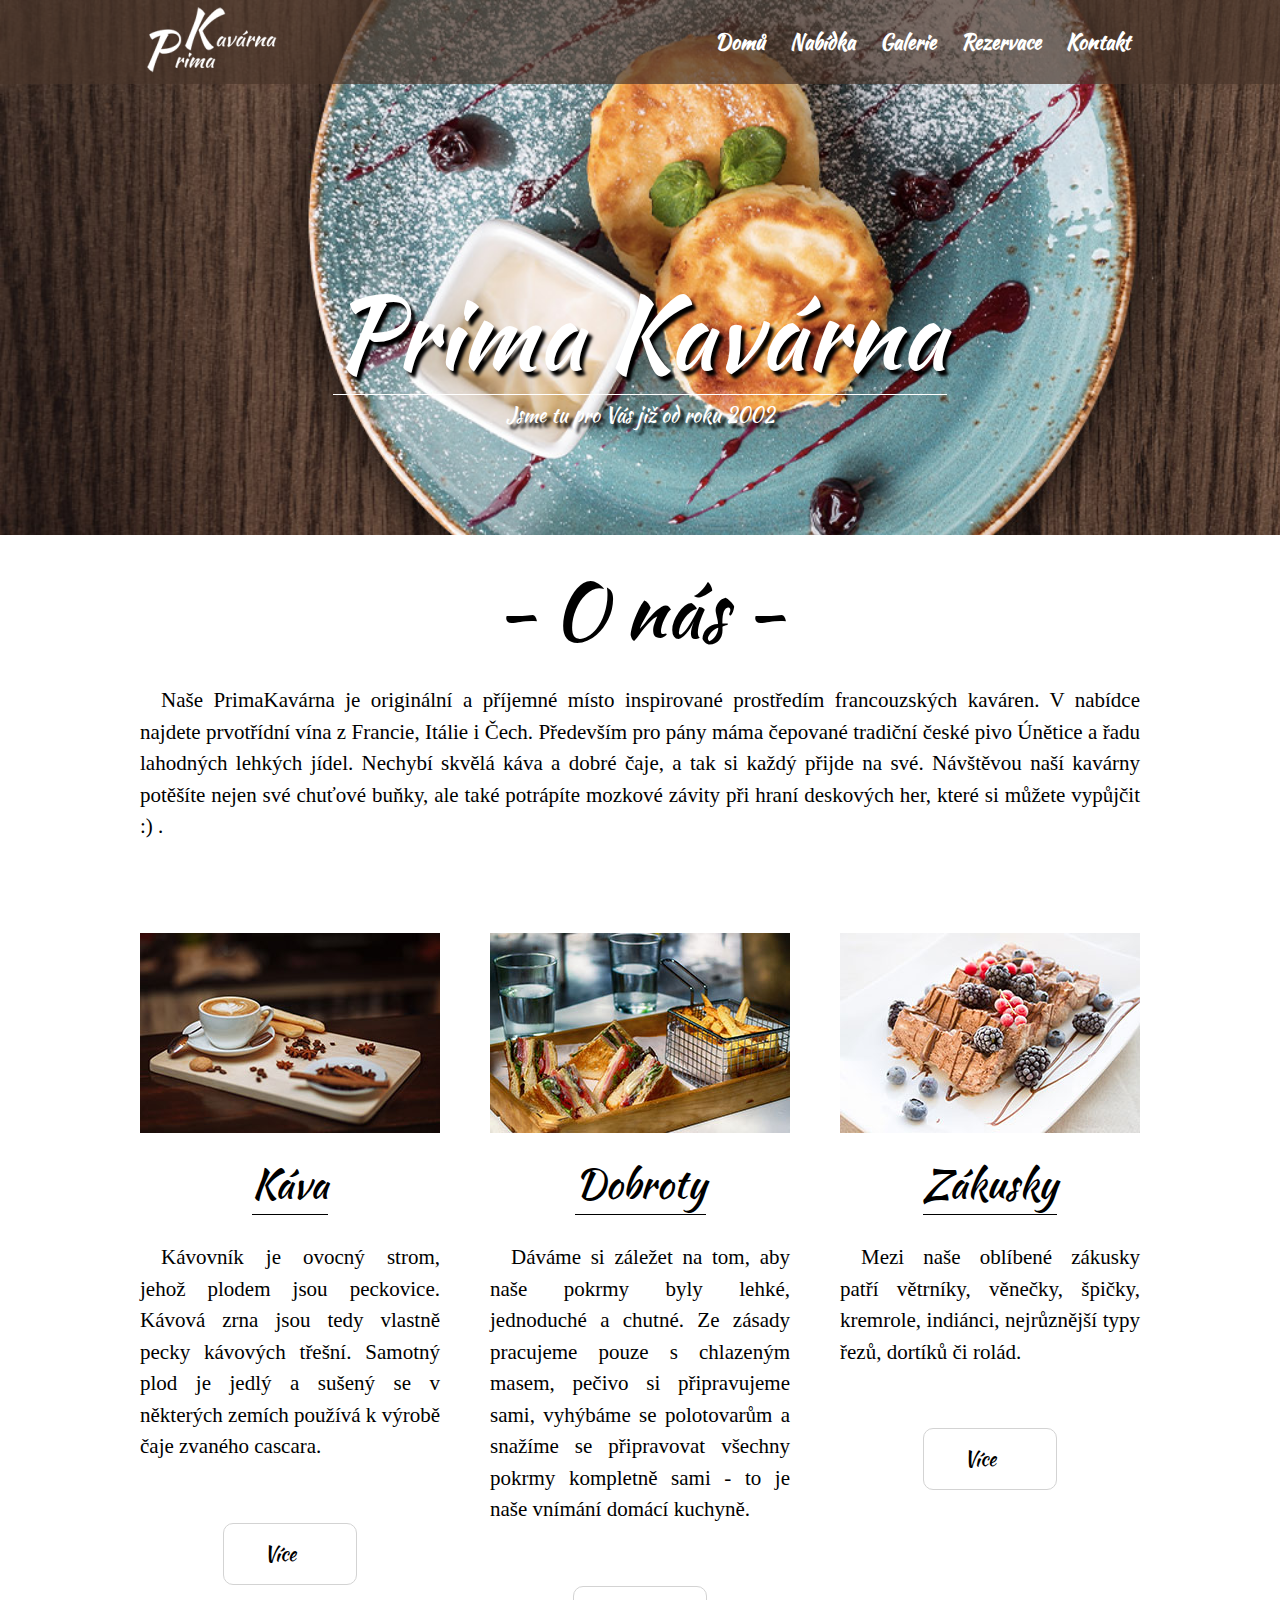
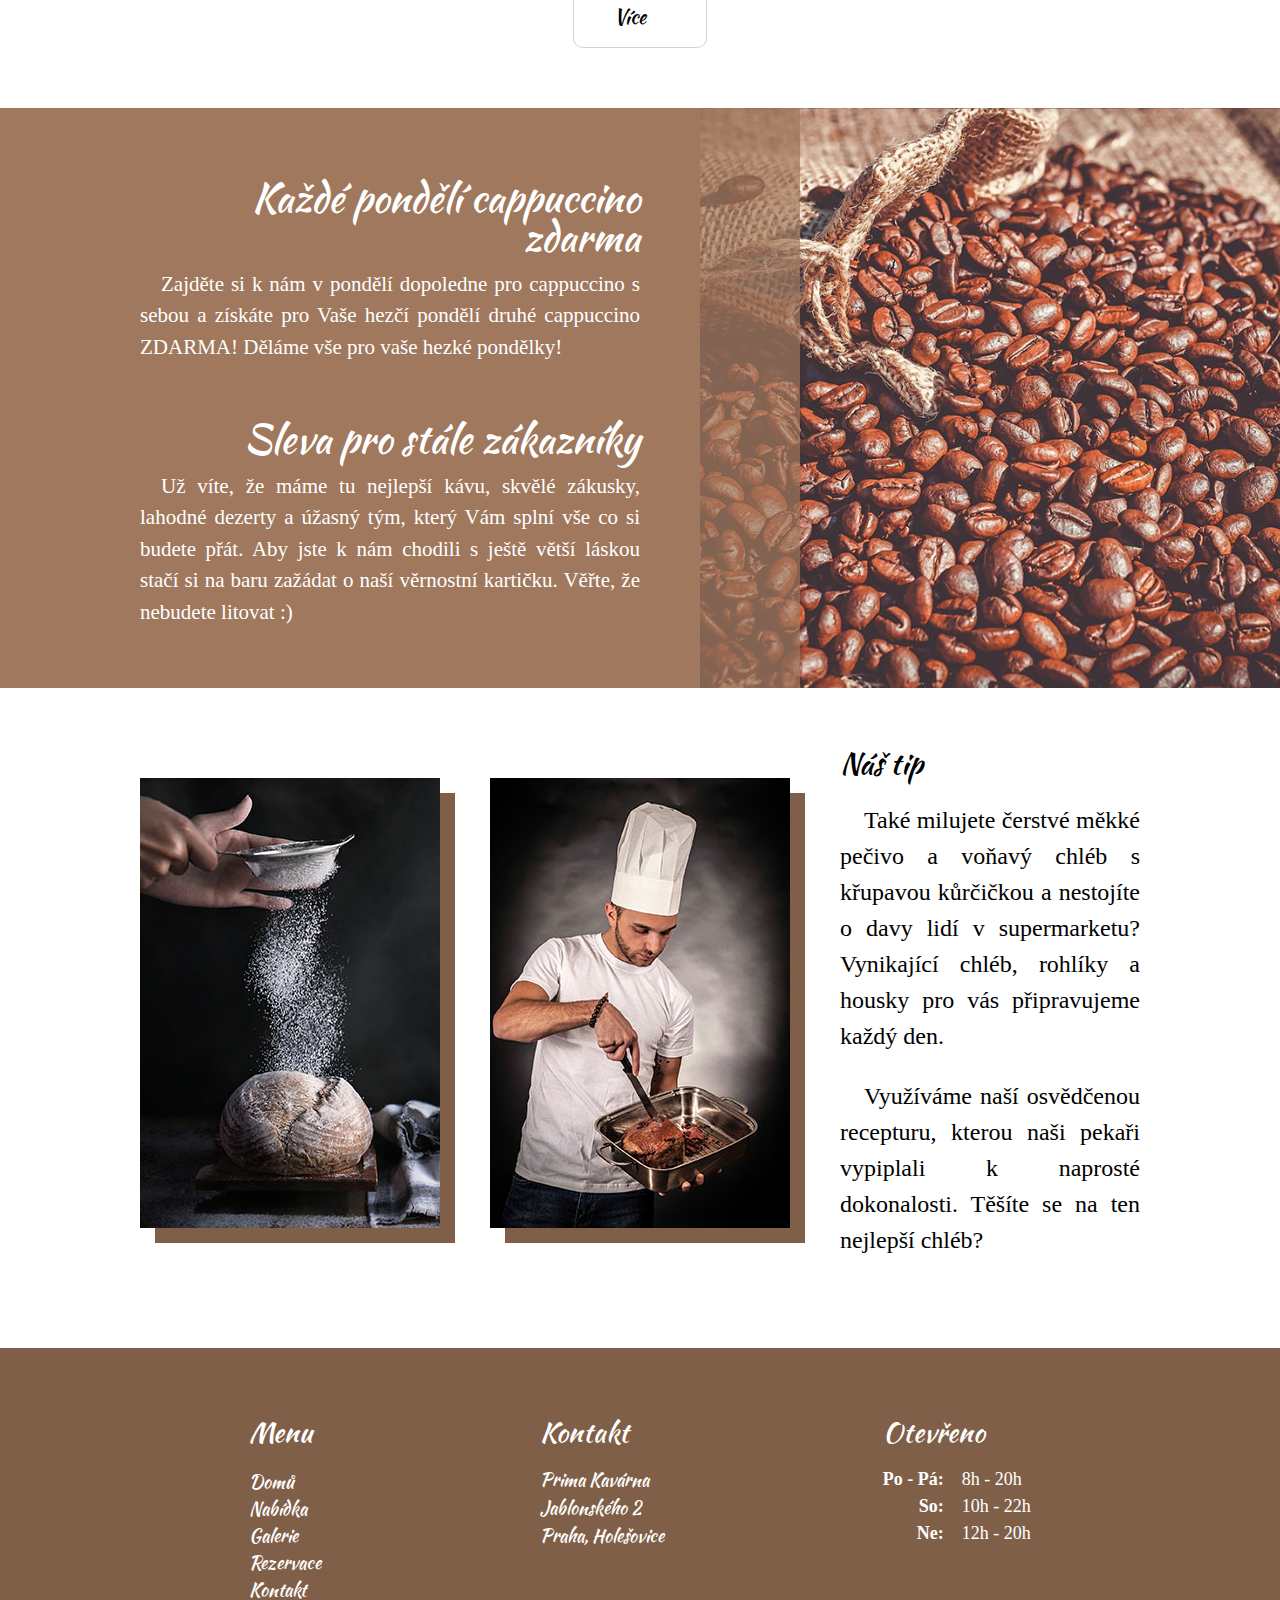
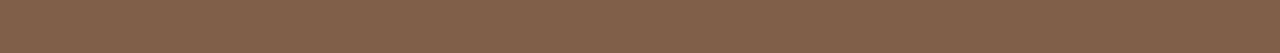
<file: index.html>
<!DOCTYPE html>
<html lang="cs">

<head>
    <meta charset="UTF-8">
    <meta name="viewport" content="width=device-width, initial-scale=1.0">
    <title>PrimaKavárna</title>
    <link rel="stylesheet" href="css/reset.css">
    <link rel="stylesheet" href="css/style.css">
    <link rel="stylesheet" href="css/header.css">
    <link rel="stylesheet" href="css/section.css">
    <link rel="stylesheet" href="css/footer.css">


    <link rel="preconnect" href="https://fonts.googleapis.com">
    <link rel="preconnect" href="https://fonts.gstatic.com" crossorigin>
    <link href="https://fonts.googleapis.com/css2?family=Kaushan+Script&display=swap" rel="stylesheet">
    <link rel="stylesheet" href="https://cdnjs.cloudflare.com/ajax/libs/font-awesome/6.5.1/css/all.min.css"
        integrity="sha512-DTOQO9RWCH3ppGqcWaEA1BIZOC6xxalwEsw9c2QQeAIftl+Vegovlnee1c9QX4TctnWMn13TZye+giMm8e2LwA=="
        crossorigin="anonymous" referrerpolicy="no-referrer" />
    <link rel="shortcut icon" href="../primakavarna/img/galerie1/favicon.png" type="image/x-icon">

</head>

<body>
    <header>
        <menu>
            <div class="container">
                <a href="./index.html" class="logo">
                    <img src="img/galerie1/logo.png" alt="logoprimakavarna" width="142" height="80">
                </a>
                <nav>
                    <ul>
                        <li><a href="./index.html">Domů</a></li>
                        <li><a href="./nabidka.html">Nabídka</a></li>
                        <li><a href="./galerie.html">Galerie</a></li>
                        <li><a href="./rezervace.html">Rezervace</a></li>
                        <li><a href="./kontakt.html">Kontakt</a></li>
                    </ul>

                    <div class="mobile-nav-back"></div>
                    <a class="mobile-nav-icon jq--nav-icon"><img class="" src="img/hamburger.png" alt="hamburger" width="80" height="60"></a>


                </nav>
            </div>
        </menu>

        <div class="nadpis">
            <h2>Prima Kavárna</h2>
            <h3>Jsme tu pro Vás již od roku 2002</h3>
            <div class="social">
                <a href="https://www.facebook.com/FIRMA" target="_blank"><i class="fa-brands fa-facebook"></i></a>
                <a href="https://www.instagram.com/FIRMA" target="_blank"><i class="fa-brands fa-instagram"></i></a>
                <a href="https://www.youtube.com/FIRMA" target="_blank"><i class="fa-brands fa-youtube"></i></a>
            </div>
        </div>
    </header>

    <section>
        <div class="domu">
            <div class="onas">
                <div class="container">
                    <h1>- O nás -</h1>
                    <p>Naše PrimaKavárna je originální a příjemné místo inspirované prostředím francouzských kaváren. V
                        nabídce najdete prvotřídní vína z Francie, Itálie i Čech. Především pro pány máma čepované
                        tradiční
                        české pivo Únětice a řadu lahodných lehkých jídel. Nechybí skvělá káva a dobré čaje, a tak si
                        každý
                        přijde na své. Návštěvou naší kavárny potěšíte nejen své chuťové buňky, ale také potrápíte
                        mozkové
                        závity při hraní deskových her, které si můžete vypůjčit :) .</p>
                    <div class="boxy">
                        <div class="karta">
                            <img src="img/galerie1/pribeh-kava.jpg" alt="Káva" width="300" height="200">
                            <div class="text">
                                <h2>Káva</h2>
                                <p>Kávovník je ovocný strom, jehož plodem jsou peckovice. Kávová zrna jsou tedy vlastně
                                    pecky kávových třešní. Samotný plod je jedlý a sušený se v některých zemích používá
                                    k
                                    výrobě čaje zvaného cascara.</p>
                                <a href="nabidka.html">Více <i class="fa-solid fa-angles-right"></i></a>
                            </div>
                        </div>
                        <div class="karta">
                            <img src="img/galerie1/pribeh-dobroty.jpg" alt="Dobroty" width="300" height="200">
                            <div class="text">
                                <h2>Dobroty</h2>
                                <p>Dáváme si záležet na tom, aby naše pokrmy byly lehké, jednoduché a chutné. Ze zásady
                                    pracujeme pouze s chlazeným masem, pečivo si připravujeme sami, vyhýbáme se
                                    polotovarům a snažíme se připravovat všechny pokrmy kompletně sami - to je naše
                                    vnímání domácí kuchyně.</p>
                                <a href="nabidka.html">Více <i class="fa-solid fa-angles-right"></i></a>
                            </div>
                        </div>
                        <div class="karta">
                            <img src="img/galerie1/pribeh-zakusky.jpg" alt="Zákusky" width="300" height="200">
                            <div class="text">
                                <h2>Zákusky</h2>
                                <p>Mezi naše oblíbené zákusky patří větrníky, věnečky, špičky, kremrole, indiánci,
                                    nejrůznější typy řezů, dortíků či rolád.</p>
                                <a href="nabidka.html">Více <i class="fa-solid fa-angles-right"></i></a>
                            </div>
                        </div>
                    </div>
                </div>
            </div>

            <div class="akce">
                <div class="levy">
                    <div class="boxy">
                        <div class="box">
                            <h2>Každé pondělí cappuccino zdarma</h2>
                            <p>Zajděte si k nám v pondělí dopoledne pro cappuccino s sebou a získáte pro Vaše hezčí
                                pondělí druhé cappuccino ZDARMA! Děláme vše pro vaše hezké pondělky!</p>
                        </div>
                        <div class="box">
                            <h2>Sleva pro stále zákazníky</h2>
                            <p>Už víte, že máme tu nejlepší kávu, skvělé zákusky, lahodné dezerty a úžasný tým, který
                                Vám splní vše co si budete přát. Aby jste k nám chodili s ještě větší láskou stačí si na
                                baru zažádat o naší věrnostní kartičku. Věřte, že nebudete litovat :)</p>
                        </div>
                    </div>
                </div>
                <div class="pravy">
                    <div class="lista">

                    </div>
                </div>
            </div>

            <div class="tip">
                <div class="container">
                    <div class="fotky">
                        <img src="img/galerie1/tip-chleba.jpg" alt="chleba" width="300" height="450">
                        <img src="img/galerie1/tip-vareni.jpg" alt="vareni" width="300" height="450">
                    </div>

                    <div class="text">
                        <h2>Náš tip</h2>
                        <p>
                            Také milujete čerstvé měkké pečivo a voňavý chléb s křupavou kůrčičkou a nestojíte o davy
                            lidí v supermarketu? Vynikající chléb, rohlíky a housky pro vás připravujeme každý den.
                        </p>
                        <p> Využíváme naší osvědčenou recepturu, kterou naši pekaři vypiplali k naprosté dokonalosti.
                            Těšíte se na ten nejlepší chléb?</p>
                    </div>
                </div>
            </div>
        </div>
    </section>

    <footer>
        <div class="container">
            <nav>
                <h3>Menu</h3>
                <ul>
                    <li><a href="./index.html">Domů</a></li>
                    <li><a href="./nabidka.html">Nabídka</a></li>
                    <li><a href="./galerie.html">Galerie</a></li>
                    <li><a href="./rezervace.html">Rezervace</a></li>
                    <li><a href="./kontakt.html">Kontakt</a></li>
                </ul>
            </nav>

            <div class="kontakt">
                <h3>Kontakt</h3>
                <address>
                    <a href="https://mapy.cz/s/pobarojoka" target="_blank">
                        Prima Kavárna<br>
                        Jablonského 2<br>
                        Praha, Holešovice
                    </a>
                </address>
            </div>

            <div class="otevreno">
                <h3>Otevřeno</h3>
                <table>
                    <tr>
                        <th>Po - Pá:</th>
                        <td>8h - 20h</td>
                    </tr>
                    <tr>
                        <th>So:</th>
                        <td>10h - 22h</td>
                    </tr>
                    <tr>
                        <th>Ne:</th>
                        <td>12h - 20h</td>
                    </tr>
                </table>
            </div>
        </div>
    </footer>
</body>

</html>
</file>
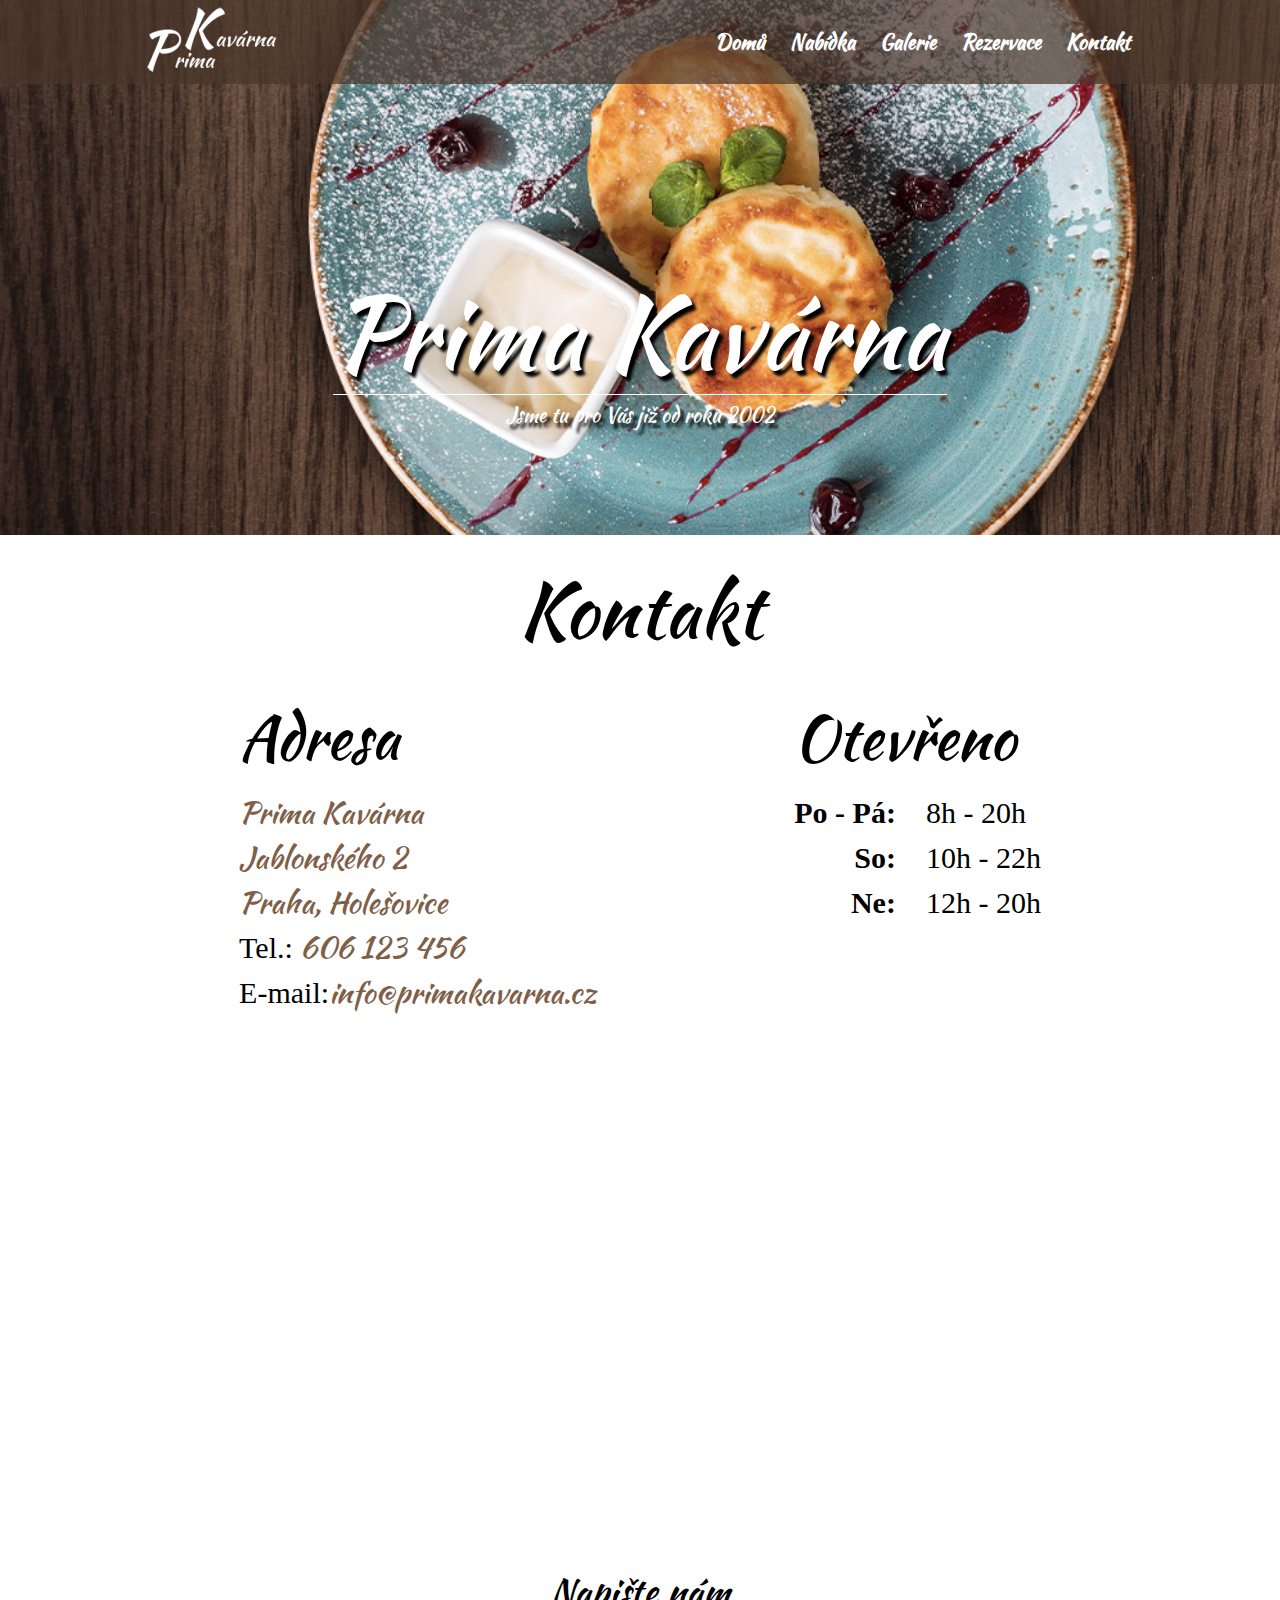
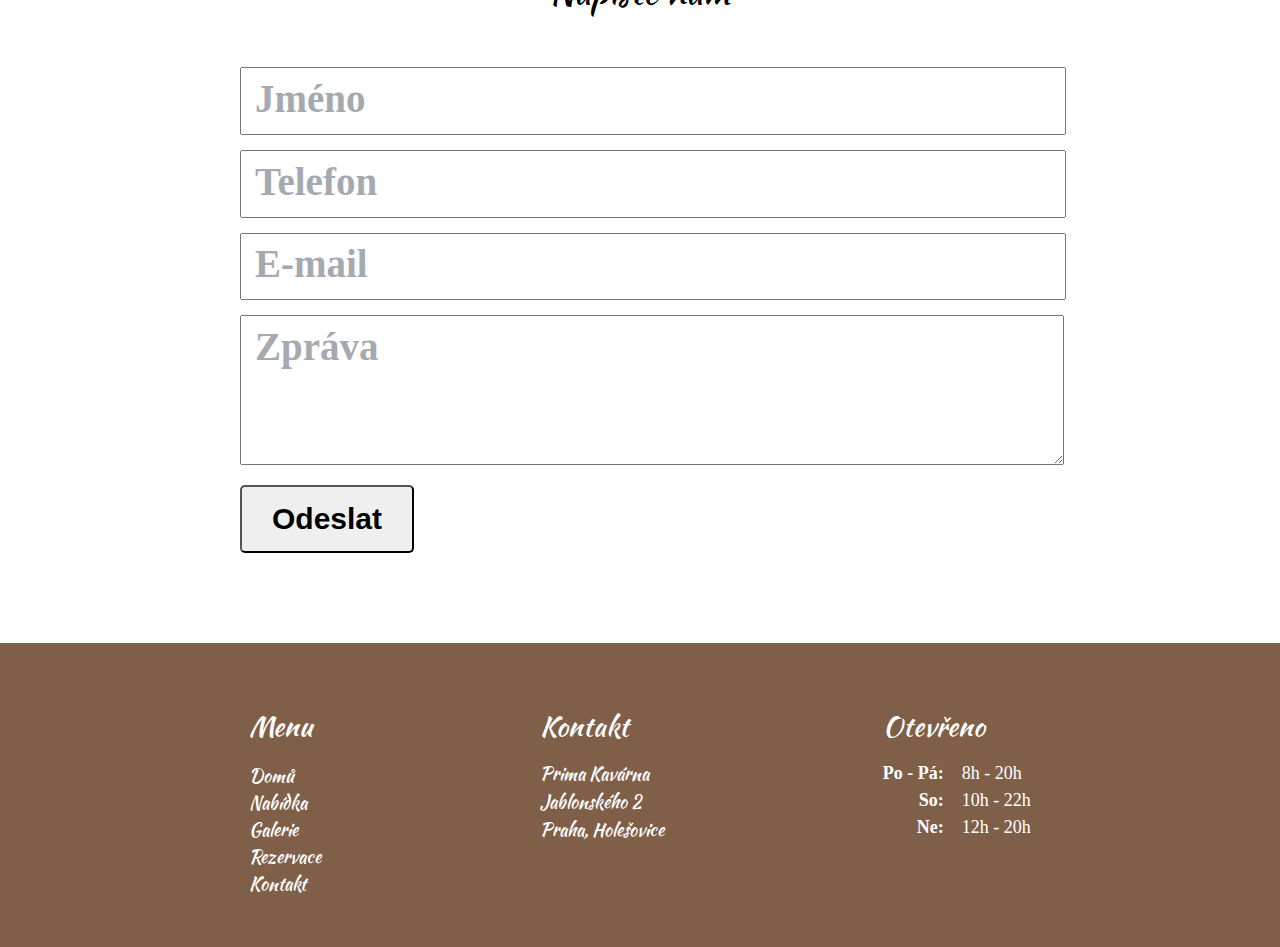
<file: kontakt.html>
<!DOCTYPE html>
<html lang="cs">

<head>
    <meta charset="UTF-8">
    <meta name="viewport" content="width=device-width, initial-scale=1.0">
    <title>Kontakt - PrimaKavárna</title>
    <link rel="stylesheet" href="css/reset.css">
    <link rel="stylesheet" href="css/style.css">
    <link rel="stylesheet" href="css/header.css">
    <link rel="stylesheet" href="css/section.css">
    <link rel="stylesheet" href="css/footer.css">


    <link rel="preconnect" href="https://fonts.googleapis.com">
    <link rel="preconnect" href="https://fonts.gstatic.com" crossorigin>
    <link href="https://fonts.googleapis.com/css2?family=Kaushan+Script&display=swap" rel="stylesheet">
    <link rel="stylesheet" href="https://cdnjs.cloudflare.com/ajax/libs/font-awesome/6.5.1/css/all.min.css"
        integrity="sha512-DTOQO9RWCH3ppGqcWaEA1BIZOC6xxalwEsw9c2QQeAIftl+Vegovlnee1c9QX4TctnWMn13TZye+giMm8e2LwA=="
        crossorigin="anonymous" referrerpolicy="no-referrer" />
    <link rel="shortcut icon" href="../primakavarna/img/galerie1/favicon.png" type="image/x-icon">

    <script src="https://code.jquery.com/jquery-3.7.1.min.js" integrity="sha256-/JqT3SQfawRcv/BIHPThkBvs0OEvtFFmqPF/lYI/Cxo=" crossorigin="anonymous"></script>


    <script src="js/script.js"></script>

</head>

<body>
    <header>
        <menu>
            <div class="container">
                <a href="./index.html" class="logo">
                    <img src="img/galerie1/logo.png" alt="logoprimakavarna" width="142" height="80">
                </a>
                <nav>
                    <ul>
                        <li><a href="./index.html">Domů</a></li>
                        <li><a href="./nabidka.html">Nabídka</a></li>
                        <li><a href="./galerie.html">Galerie</a></li>
                        <li><a href="./rezervace.html">Rezervace</a></li>
                        <li><a href="./kontakt.html">Kontakt</a></li>
                    </ul>

                    <div class="mobile-nav-back"></div>
                    <a class="mobile-nav-icon jq--nav-icon"><img class="" src="img/hamburger.png" alt="hamburger" width="80" height="60"></a>
                </nav>
            </div>
        </menu>

        <div class="nadpis">
            <h2>Prima Kavárna</h2>
            <h3>Jsme tu pro Vás již od roku 2002</h3>
            <div class="social">
                <a href="https://www.facebook.com/FIRMA" target="_blank"><i class="fa-brands fa-facebook"></i></a>
                <a href="https://www.instagram.com/FIRMA" target="_blank"><i class="fa-brands fa-instagram"></i></a>
                <a href="https://www.youtube.com/FIRMA" target="_blank"><i class="fa-brands fa-youtube"></i></a>
            </div>
        </div>
    </header>

    <section>
        <div class="kontakt">

            <div class="info">
                <div class="container">
                    <h1>Kontakt</h1>
                    <div class="informace">
                        <div class="adresa">
                            <h2>Adresa</h2>
                            <address>
                                <a href="https://mapy.cz/s/pobarojoka" target="_blank">
                                    Prima Kavárna<br>
                                    Jablonského 2<br>
                                    Praha, Holešovice
                                </a>

                            </address>
                            <ul class="kontakt">
                                <li><i class="fa-solid fa-phone"></i> Tel.: <a href="tel:606123456">606
                                        123
                                        456</a>
                                </li>
                                <li><i class="fa-solid fa-at"></i> E-mail:<a
                                        href="mailto:rezervace@primakavarna.cz">info@primakavarna.cz</a>
                                </li>
                            </ul>
                        </div>

                        <div class="otevreno">
                            <h2>Otevřeno</h2>
                            <table>
                                <tr>
                                    <th>Po - Pá:</th>
                                    <td>8h - 20h</td>
                                </tr>
                                <tr>
                                    <th>So:</th>
                                    <td>10h - 22h</td>
                                </tr>
                                <tr>
                                    <th>Ne:</th>
                                    <td>12h - 20h</td>
                                </tr>
                            </table>
                        </div>
                    </div>
                </div>
            </div>

            <div class="mapa">
                <iframe
                    src="https://www.google.com/maps/embed?pb=!1m18!1m12!1m3!1d2558.8953083645292!2d14.438478675408694!3d50.10696651203741!2m3!1f0!2f0!3f0!3m2!1i1024!2i768!4f13.1!3m3!1m2!1s0x470b94b58406182b%3A0x1f35b827dff20972!2sJablonsk%C3%A9ho%20640%2F2%2C%20170%2000%20Praha%207-Hole%C5%A1ovice!5e0!3m2!1scs!2scz!4v1706649998325!5m2!1scs!2scz"
                    width="100%" height="450" style="border:0;" allowfullscreen="" loading="lazy"
                    referrerpolicy="no-referrer-when-downgrade"></iframe>
            </div>
            <div class="obsah">
                <div class="container">
                    <h2>Napište nám</h2>
                    <div class="formular">
                        <form>
                            <div class="radka">
                                <input class="prvek" type="text" name="jmeno" id="jmeno" placeholder=" ">
                                <label for="jmeno">Jméno</label>
                            </div>

                            <div class="radka">
                                <input class="prvek" type="text" name="telefon" id="telefon" placeholder=" ">
                                <label for="telefon">Telefon</label>
                            </div>

                            <div class="radka">
                                <input class="prvek" type="text" name="e-mail" id="e-mail" placeholder=" ">
                                <label for="email">E-mail</label>
                            </div>

                            <div class="radka">
                                <textarea class="prvek" name="zprava" id="zprava" placeholder=" " rows="3"></textarea>
                                <label for="zprava">Zpráva</label>
                            </div>

                            <div class="radka">
                                <button>
                                    Odeslat
                                </button>
                            </div>
                        </form>
                    </div>
                </div>
            </div>
        </div>
    </section>

    <footer>
        <div class="container">
            <nav>
                <h3>Menu</h3>
                <ul>
                    <li><a href="./index.html">Domů</a></li>
                    <li><a href="./nabidka.html">Nabídka</a></li>
                    <li><a href="./galerie.html">Galerie</a></li>
                    <li><a href="./rezervace.html">Rezervace</a></li>
                    <li><a href="./kontakt.html">Kontakt</a></li>
                </ul>
            </nav>

            <div class="kontakt">
                <h3>Kontakt</h3>
                <address>
                    <a href="https://mapy.cz/s/pobarojoka" target="_blank">
                        Prima Kavárna<br>
                        Jablonského 2<br>
                        Praha, Holešovice
                    </a>
                </address>
            </div>

            <div class="otevreno">
                <h3>Otevřeno</h3>
                <table>
                    <tr>
                        <th>Po - Pá:</th>
                        <td>8h - 20h</td>
                    </tr>
                    <tr>
                        <th>So:</th>
                        <td>10h - 22h</td>
                    </tr>
                    <tr>
                        <th>Ne:</th>
                        <td>12h - 20h</td>
                    </tr>
                </table>
            </div>
        </div>
    </footer>
</body>

</html>
</file>
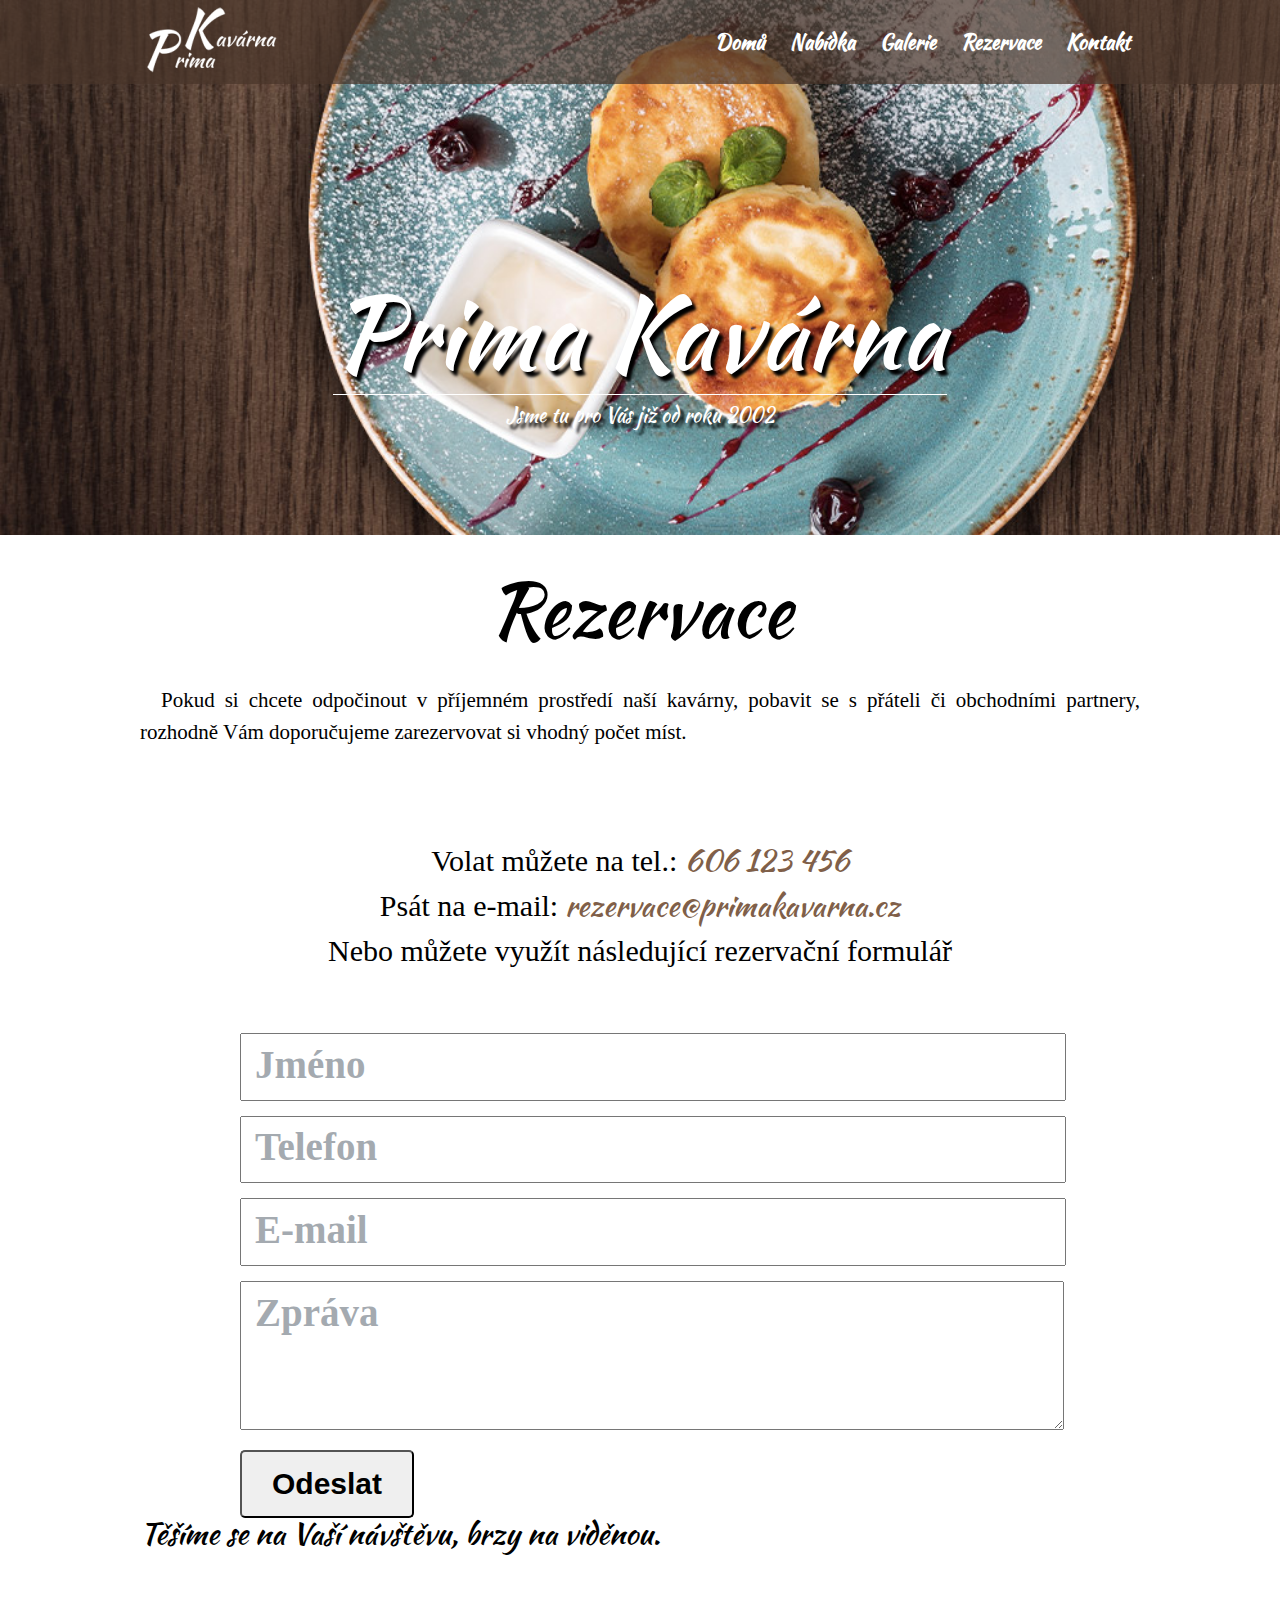
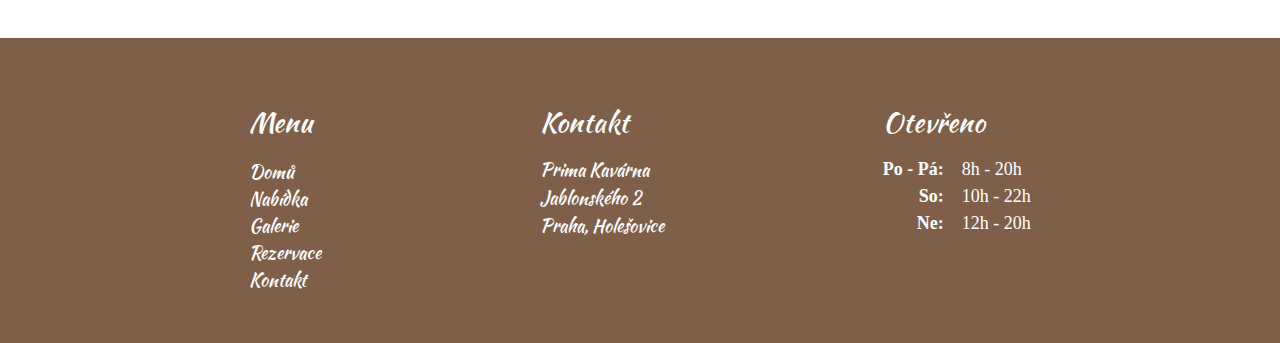
<file: rezervace.html>
<!DOCTYPE html>
<html lang="cs">

<head>
    <meta charset="UTF-8">
    <meta name="viewport" content="width=device-width, initial-scale=1.0">
    <title>PrimaKavárna</title>
    <link rel="stylesheet" href="css/reset.css">
    <link rel="stylesheet" href="css/style.css">
    <link rel="stylesheet" href="css/header.css">
    <link rel="stylesheet" href="css/section.css">
    <link rel="stylesheet" href="css/footer.css">


    <link rel="preconnect" href="https://fonts.googleapis.com">
    <link rel="preconnect" href="https://fonts.gstatic.com" crossorigin>
    <link href="https://fonts.googleapis.com/css2?family=Kaushan+Script&display=swap" rel="stylesheet">
    <link rel="stylesheet" href="https://cdnjs.cloudflare.com/ajax/libs/font-awesome/6.5.1/css/all.min.css"
        integrity="sha512-DTOQO9RWCH3ppGqcWaEA1BIZOC6xxalwEsw9c2QQeAIftl+Vegovlnee1c9QX4TctnWMn13TZye+giMm8e2LwA=="
        crossorigin="anonymous" referrerpolicy="no-referrer" />
    <link rel="shortcut icon" href="../primakavarna/img/galerie1/favicon.png" type="image/x-icon">

</head>

<body>
    <header>
        <menu>
            <div class="container">
                <a href="./index.html" class="logo">
                    <img src="img/galerie1/logo.png" alt="logoprimakavarna" width="142" height="80">
                </a>
                <nav>
                    <ul>
                        <li><a href="./index.html">Domů</a></li>
                        <li><a href="./nabidka.html">Nabídka</a></li>
                        <li><a href="./galerie.html">Galerie</a></li>
                        <li><a href="./rezervace.html">Rezervace</a></li>
                        <li><a href="./kontakt.html">Kontakt</a></li>
                    </ul>

                    <div class="mobile-nav-back"></div>
                    <a class="mobile-nav-icon jq--nav-icon"><img class="" src="img/hamburger.png" alt="hamburger" width="80" height="60"></a>
                </nav>
            </div>
        </menu>

        <div class="nadpis">
            <h2>Prima Kavárna</h2>
            <h3>Jsme tu pro Vás již od roku 2002</h3>
            <div class="social">
                <a href="https://www.facebook.com/FIRMA" target="_blank"><i class="fa-brands fa-facebook"></i></a>
                <a href="https://www.instagram.com/FIRMA" target="_blank"><i class="fa-brands fa-instagram"></i></a>
                <a href="https://www.youtube.com/FIRMA" target="_blank"><i class="fa-brands fa-youtube"></i></a>
            </div>
        </div>
    </header>

    <section>
        <div class="rezervace">
            <div class="obsah">
                <div class="container">
                    <h1>Rezervace</h1>
                    <p>Pokud si chcete odpočinout v příjemném prostředí naší kavárny, pobavit se s přáteli či obchodními
                        partnery, rozhodně Vám doporučujeme zarezervovat si vhodný počet míst.</p>
                    <ul class="kontakt">
                        <li><i class="fa-solid fa-phone"></i> Volat můžete na tel.: <a href="tel:606123456">606 123
                                456</a></li>
                        <li><i class="fa-solid fa-at"></i> Psát na e-mail:<a href="mailto:rezervace@primakavarna.cz">
                                rezervace@primakavarna.cz</a></li>
                        <li><i class="fa-brands fa-wpforms"></i> Nebo můžete využít následující rezervační formulář</li>
                    </ul>
                    <div class="formular">
                        <form>
                            <div class="radka">
                                <input class="prvek" type="text" name="jmeno" id="jmeno" placeholder=" ">
                                <label for="jmeno">Jméno</label>
                            </div>

                            <div class="radka">
                                <input class="prvek" type="text" name="telefon" id="telefon" placeholder=" ">
                                <label for="telefon">Telefon</label>
                            </div>

                            <div class="radka">
                                <input class="prvek" type="text" name="e-mail" id="e-mail" placeholder=" ">
                                <label for="e-mail">E-mail</label>
                            </div>

                            <div class="radka">
                                <textarea class="prvek" name="Zpráva" id="Zpráva" placeholder=" " rows="3"></textarea>
                                <label for="Zpráva">Zpráva</label>
                            </div>

                            <div class="radka">
                                <button>
                                    Odeslat
                                </button>
                            </div>
                        </form>
                    </div>
                    <h2>Těšíme se na Vaší návštěvu, brzy na viděnou.</h2>
                </div>
            </div>
        </div>
    </section>

    <footer>
        <div class="container">
            <nav>
                <h3>Menu</h3>
                <ul>
                    <li><a href="./index.html">Domů</a></li>
                    <li><a href="./nabidka.html">Nabídka</a></li>
                    <li><a href="./galerie.html">Galerie</a></li>
                    <li><a href="./rezervace.html">Rezervace</a></li>
                    <li><a href="./kontakt.html">Kontakt</a></li>
                </ul>
            </nav>

            <div class="kontakt">
                <h3>Kontakt</h3>
                <address>
                    <a href="https://mapy.cz/s/pobarojoka" target="_blank">
                        Prima Kavárna<br>
                        Jablonského 2<br>
                        Praha, Holešovice
                    </a>
                </address>
            </div>

            <div class="otevreno">
                <h3>Otevřeno</h3>
                <table>
                    <tr>
                        <th>Po - Pá:</th>
                        <td>8h - 20h</td>
                    </tr>
                    <tr>
                        <th>So:</th>
                        <td>10h - 22h</td>
                    </tr>
                    <tr>
                        <th>Ne:</th>
                        <td>12h - 20h</td>
                    </tr>
                </table>
            </div>
        </div>
    </footer>
</body>

</html>
</file>
<file: css/style.css>
html {
    font-family: "Oranienbaum";
    font-size: 30px;

}

.container {
    width: 1000px;

}
 
@media (max-width: 1000px) {
    .container {
        padding: 0 5%;
    }
}

a,
nav,
h1,
h2,
h3,
h4,
h5,
h6 {
    font-family: "Kaushan Script";
}
</file>
<file: css/header.css>
header {
    background-image: url(../img/galerie1/header.jpg);
    background-size: cover;
    padding-bottom: 55px;
    background-attachment: fixed;
}

menu {
    background: rgba(72, 52, 42, 0.7);
    display: flex;
    justify-content: center;
    padding: 0 5px;
}

header .container {
    display: flex;
    justify-content: space-between;
}

header nav {
    display: flex;
    

}

header nav ul {
    display: flex;
    column-gap: 5px;
}

header nav ul li {
    display: flex;

}

header nav ul li a {
    color: white;
    font-size: 20px;
    font-weight: bold;
    display: flex;
    align-items: center;
    text-decoration: none;
    padding: 0 10px;
}

header nav ul li a:hover {
    background: rgb(255, 255, 255, 0.2);
}

header .nadpis {
    color: white;
    text-align: center;
    margin-top: 200px;
}

header .nadpis {
    text-shadow: 4px 5px 3px black;
}

header .nadpis h2 {
    font-size: 100px;
    font-family: "Kaushan Script";
    border-bottom: 1px solid white;
    display: inline-block;
    padding-bottom: 10px;
}

header .nadpis h3 {
    margin-top: 10px;
    font-size: 20px;
}

header .nadpis .social {
    margin-top: 15px;
}

header .nadpis .social a {
    color: white;
    font-size: 40px;
    margin: 0 10px;
}

header .nadpis .social a:hover i.fa-facebook {
    color: #1877F2;
}

header .nadpis .social a:hover i.fa-instagram {
    color: #E4405F;
}

header .nadpis .social a:hover i.fa-youtube {
    color: #CD201F;
}

/*mobile navigation*/

header .container .mobile-nav-icon {
    margin-top: 7px;
    display: none;
}

.hamburger-hide {
    display:none;
  }

@media (max-width: 750px) {
    header .container {
        flex-direction: column;
    }

    header nav {
        justify-content: center;
        position: absolute;
        top:110px;
        
    }

    header nav ul {
        flex-direction: column;
    }

    header nav ul li {
        display: block;
        justify-content: center;
    }

    header nav ul li a {
        padding: 10px 15px;
    }

    header a.logo {
        display: flex;
        justify-content: center;
    }

    header .nadpis {
        margin-top: 30px;
        
    }

    header .nadpis h2 {
        font-size: 2em;
    }

    header .nadpis h3 {
        font-size: 0.7em;
    }

    header .nadpis .social a {
        font-size: 1em;
        margin: 0 0.2em;
    }
    
    header .container .mobile-nav-back {
        font-size: 0.5em;
        display: block;
        height: 350px;
        position: fixed;
        z-index: 200;
        width: 100%;
    }
    
    header .container .mobile-nav-icon {
        display: inline-block;
        z-index: 400;
        position: absolute;
        top: -110px;
        left: 5px;
        
        cursor: pointer; 
        right: 2%;
        
    }

    header nav ul {
        display: none;
    }

    nav ul.hamburger-show {
        display: block; 
    }
}
</file>
<file: css/section.css>
section {
    padding-bottom: 3em;
}

section h1 {
    font-size: 2.5em;
    text-align: center;
    margin: 0.5em 0;
}

section p {
    font-size: 0.7em;
    line-height: 150%;
    text-align: justify;
    text-indent: 1em;
}

/* DOMU - onas */
section>.domu .onas {
    display: flex;
    justify-content: center;
}

section>.domu .onas .boxy {
    display: flex;
    justify-content: space-between;
    margin-top: 3em;
}

section>.domu .onas .boxy .karta {
    flex-basis: 0;
    text-align: center;
}

section>.domu .onas .boxy .karta h2 {
    font-size: 1.3em;
    margin: 0.7em 0;
    border-bottom: 1px solid black;
    display: inline-block;
    padding-bottom: 10px;
}

section>.domu .onas .boxy .karta a {
    font-size: 20px;
    text-decoration: none;
    color: black;
    padding: 1em 2em;
    border: 1px solid lightgrey;
    border-radius: 10px;
    display: inline-block;
    margin-top: 3em;
    transition: all 0.2s ease;
}

section>.domu .onas .boxy .karta a:hover {
    border: 1px solid black;
}

section>.domu .onas .boxy .karta a i {
    margin-left: 1em;
    transition: all 0.2s ease;
}

section>.domu .onas .boxy .karta a:hover i {
    transform: translateX(10px);
}

@media (max-width: 1035px) {
    section>.domu .onas .boxy {
        flex-direction: column;
        row-gap: 3em;
    }

    section>.domu .onas .boxy .karta {
        display: flex;
        column-gap: 1em;
    }

    section>.domu .onas .boxy .karta h2 {
        margin-top: 0;
    }
}

@media (max-width: 650px) {
    section>.domu .onas .boxy .karta {
        flex-direction: column;
        align-items: center;
    }


    section>.domu .onas .boxy .karta h2 {
        margin-top: 0.5em;
    }
}

/* DOMU - akce */
section>.domu .akce {
    display: flex;
    margin-top: 2em;
}

section>.domu .akce .levy {
    width: 50%;
    background: #A0785D;
    display: flex;
    justify-content: flex-end;
    padding: 2em;
    text-align: right;
    color: white;
}

section>.domu .akce .levy .boxy {
    width: 500px;
    display: flex;
    flex-direction: column;
    row-gap: 1.5em;
}

section>.domu .akce .levy .boxy h2 {
    font-size: 1.3em;
    margin: 0.3em 0;
}

section>.domu .akce .pravy {
    width: 50%;
    background: url(../img/galerie1/zrnka-kavy.jpg);
    background-position: 50% 50%;
    background-size: cover;
    display: flex;
}

section>.domu .akce .pravy .lista {
    background: rgb(160, 120, 93, 0.7);
    width: 100px;
}

@media (max-width: 700px) {
    section>.domu .akce .pravy {
        width: 20%;
    }

    section>.domu .akce .pravy .lista {
        display: none;
    }

    section>.domu .akce .levy {
        width: 80%;
    }
}

/* DOMU - tip */
section>.domu .tip {
    display: flex;
    justify-content: center;
    margin-top: 2em;
}

section>.domu .tip .container {
    display: flex;
    column-gap: 50px;
    align-items: center;
}

section>.domu .tip .container .fotky {
    display: flex;
    column-gap: 50px;
}

section>.domu .tip .container .fotky img {
    box-shadow: 15px 15px #805F49;
}

section>.domu .tip .container .text h2 {
    font-size: 1em;

}

section>.domu .tip .container .text p {
    margin-top: 1em;
    font-size: 0.8em;
}

@media (max-width: 1100px) {
    section>.domu .tip .container {
        flex-direction: column;
        row-gap: 50px;
        align-items: initial;
    }

    section>.domu .tip .container .fotky {
        justify-content: space-evenly;
    }

    section>.domu .tip .container .fotky img {
        width: 30vw;
        height: 45vw;
    }
}

/* NABIDKA - obsah*/

section>.nabidka .obsah {
    display: flex;
    justify-content: center;
}

section>.nabidka .obsah .boxy {
    margin-top: 2em;
}

section>.nabidka .obsah .boxy .karta {
    display: flex;
    align-items: center;
    justify-content: space-between;
    margin-top: 2em;
}

section>.nabidka .obsah .boxy .karta .obrazek {
    display: grid;
    grid-template-columns: 1fr;
    grid-template-rows: 1fr;
    grid-template-areas: "obrazek";
    justify-items: center;
    align-items: center;
}

section>.nabidka .obsah .boxy .karta .obrazek h2 {
    grid-area: obrazek;
    z-index: 1;
    color: white;
    font-size: 2em;
    text-shadow: 2px 2px 5px black;
    text-transform: uppercase;
}

section>.nabidka .obsah .boxy .karta .obrazek img {
    grid-area: obrazek;
}

section>.nabidka .obsah .boxy .karta .cenik {
    line-height: 150%;
    font-size: 0.9em;
}

section>.nabidka .obsah .boxy .karta .cenik th {
    text-align: right;
    font-weight: bold;
    padding-right: 1em;
}

section>.nabidka .obsah .boxy .karta .cenik td {
    text-align: right;
}

@media (max-width: 1000px) {
    section>.nabidka .obsah .boxy .karta {
        flex-direction: column;
        row-gap: 1em;
    }
}

@media (max-width: 550px) {
    section>.nabidka .obsah .boxy .karta img {
        width: 90vw;
        height: 60vw;
    }

    section>.nabidka .obsah .boxy .karta .obrazek h2 {
        font-size: 10vw;
    }
}

/* GALERIE - obsah*/

section>.galerie .obsah {
    display: flex;
    justify-content: center;
}

section>.galerie .obsah .fotky {
    display: flex;
    flex-wrap: wrap;
    gap: 20px;
    margin-top: 3em;
    justify-content: center;
}

@media (max-width: 1100px) {
    section>.galerie .obsah .container {
        flex-direction: column;
        align-items: center;
        justify-content: center;
        font-size: 0.7em;
    }
    
}


/* REZERVACE - obsah*/

section>.rezervace .obsah {
    display: flex;
    justify-content: center;
}

section>.rezervace .obsah .kontakt {
    margin-top: 3em;
    text-align: center;
    line-height: 150%;
    font-size: 1em;
}

section>.rezervace .obsah .kontakt a {
    text-decoration: none;
    color: #805F49;
}

section>.rezervace .obsah .kontakt a:hover {
    text-decoration: underline;
}

section>.rezervace .obsah .formular {
    display: flex;
    justify-content: center;
    margin-top: 1.5em;

}

section>.rezervace .obsah form {
    width: 80%;

}

section>.rezervace .obsah .formular .radka {
    position: relative;
    margin-top: 0.5em;
}

section>.rezervace .obsah form .prvek {
    width: 100%;
    font-size: 1.2em;
    padding: 0.3em;
    padding-top: 1em;
    transition: all 0.2s ease;
    font-family: Arial;
}

section>.rezervace .obsah form .prvek:placeholder-shown {
    padding-top: 0.3em;
}

section>.rezervace .obsah form label {
    position: absolute;
    top: 0.1em;
    left: 15px;
    color: #805F49;
    font-weight: bold;
    transition: all 0.2s ease;
}

section>.rezervace .obsah form .prvek:placeholder-shown+label {
    font-size: 1.3em;
    margin-top: 8px;
    color: rgb(164, 170, 176);
    transition: all 0.2s
}

section>.rezervace .obsah form button {
    border-radius: 5px;
    padding: 0.5em 1em;
    font-size: 1em;
    font-weight: bold;
}

/* KONTAKT - obsah*/

section>.kontakt .info {
    display: flex;
    justify-content: center;
}

section>.kontakt .info .informace {
    display: flex;
    justify-content: space-around;
    line-height: 150%;
    font-size: 1em;
}

section>.kontakt .info .informace h2 {
    font-size: 2em;
    margin: 0.5em 0;
}

section>.kontakt .info .informace a {
    text-decoration: none;
    color: #805F49;
}

section>.kontakt .info .informace a:hover {
    text-decoration: underline;

}

section>.kontakt .info .informace .otevreno th {
    text-align: right;
    font-weight: bold;
    padding-right: 1em;

}

section>.kontakt .mapa {
    margin-top: 2em;
}

section>.kontakt .obsah {
    display: flex;
    justify-content: center;
}

section>.kontakt .obsah h2 {
    font-size: 1.2em;
    margin: 1.2em;
    text-align: center;
}

section>.kontakt .obsah .formular {
    display: flex;
    justify-content: center;
}

section>.kontakt .obsah form {
    width: 80%;

}

section>.kontakt .obsah .formular .radka {
    position: relative;
    margin-top: 0.5em;
}

section>.kontakt .obsah form .prvek {
    width: 100%;
    font-size: 1.2em;
    padding: 0.3em;
    padding-top: 1em;
    transition: all 0.2s ease;
    font-family: Arial;
}

section>.kontakt .obsah form .prvek:placeholder-shown {
    padding-top: 0.3em;
}

section>.kontakt .obsah form label {
    position: absolute;
    top: 0.1em;
    left: 15px;
    color: #805F49;
    font-weight: bold;
    transition: all 0.2s ease;
}

section>.kontakt .obsah form .prvek:placeholder-shown+label {
    font-size: 1.3em;
    margin-top: 8px;
    color: rgb(164, 170, 176);
    transition: all 0.2s
}

section>.kontakt .obsah form button {
    border-radius: 5px;
    padding: 0.5em 1em;
    font-size: 1em;
    font-weight: bold;
}
</file>
<file: css/footer.css>
footer {
    background: #805F49;
    display: flex;
    justify-content: center;
    padding: 50px 0;
    color: white;
    line-height: 150%;
    font-size: 18px;
}

footer a {
    color: white;
    text-decoration: none;
}

footer a:hover {
    text-decoration: dashed;
    color: black;
}

footer .container {
    display: flex;
    justify-content: space-around;

}

footer h3 {
    font-size: 1.5em;
    margin: 0.75em 0;
}

footer .otevreno th {
    text-align: right;
    font-weight: bold;
    padding-right: 1em;
}
/* nové */
footer ul {
    list-style: none;
    line-height: 2;
    padding-top: 2px;
    line-height: 150%;
}

footer ul li::first-letter {
    text-transform: uppercase;
}
 
footer ul li a {
    text-transform: lowercase;    
}

footer ul li::first-letter {
    text-transform: uppercase;
}

footer ul li a {
    text-transform: lowercase;    
}

footer ul li::first-letter {
    text-transform: uppercase;
}

footer ul li a {
    text-transform: lowercase;    
}
footer .fb-page .fb_iframe_widget {
    display: flex;
}

@media (max-width: 400px) {
    .footer .container {
        flex-direction: column;
        text-align: center;
    }

}
</file>
